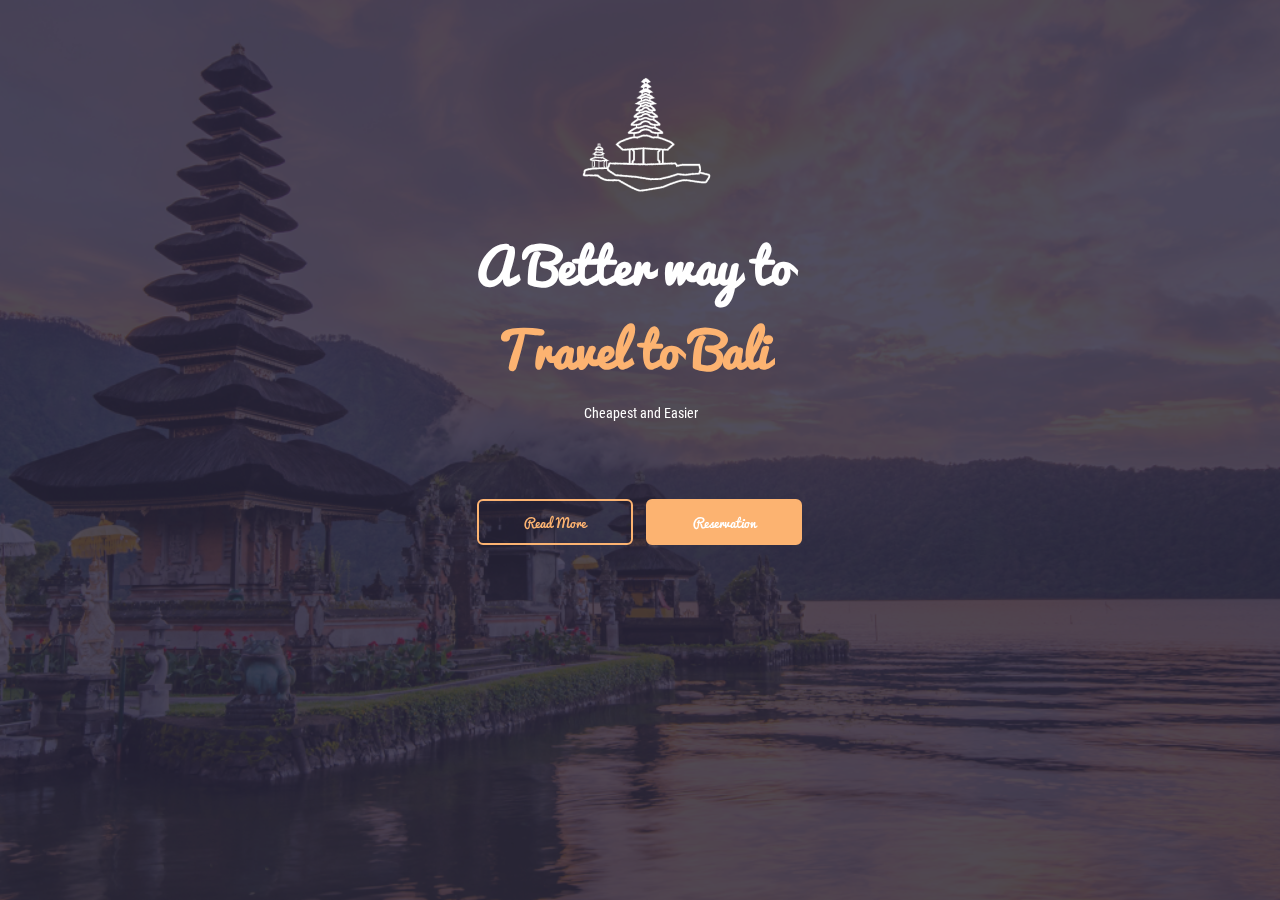
<file: index.html>
<!DOCTYPE html>
<html>
<head>
	<meta charset="utf-8">
	<title>Homepage</title>
	<link rel="stylesheet" href="style.css">

</head>
<body class="homepage">
	<div id="box1">
		<img src="source/IconBali.png" class="icon">
		<h1 class="h1_homepage"> A Better way to <br><span>Travel to Bali</span></h1>
		<p class="p_homepage">Cheapest and Easier</p>
		<br>
		<a href="about.html"><button type="submit" class="b_about">Read More</button></a>
		<a href="reservation.html"><button type="submit" class="b_reservation">Reservation</button></a>
	</div>
</body>
</html>
</file>
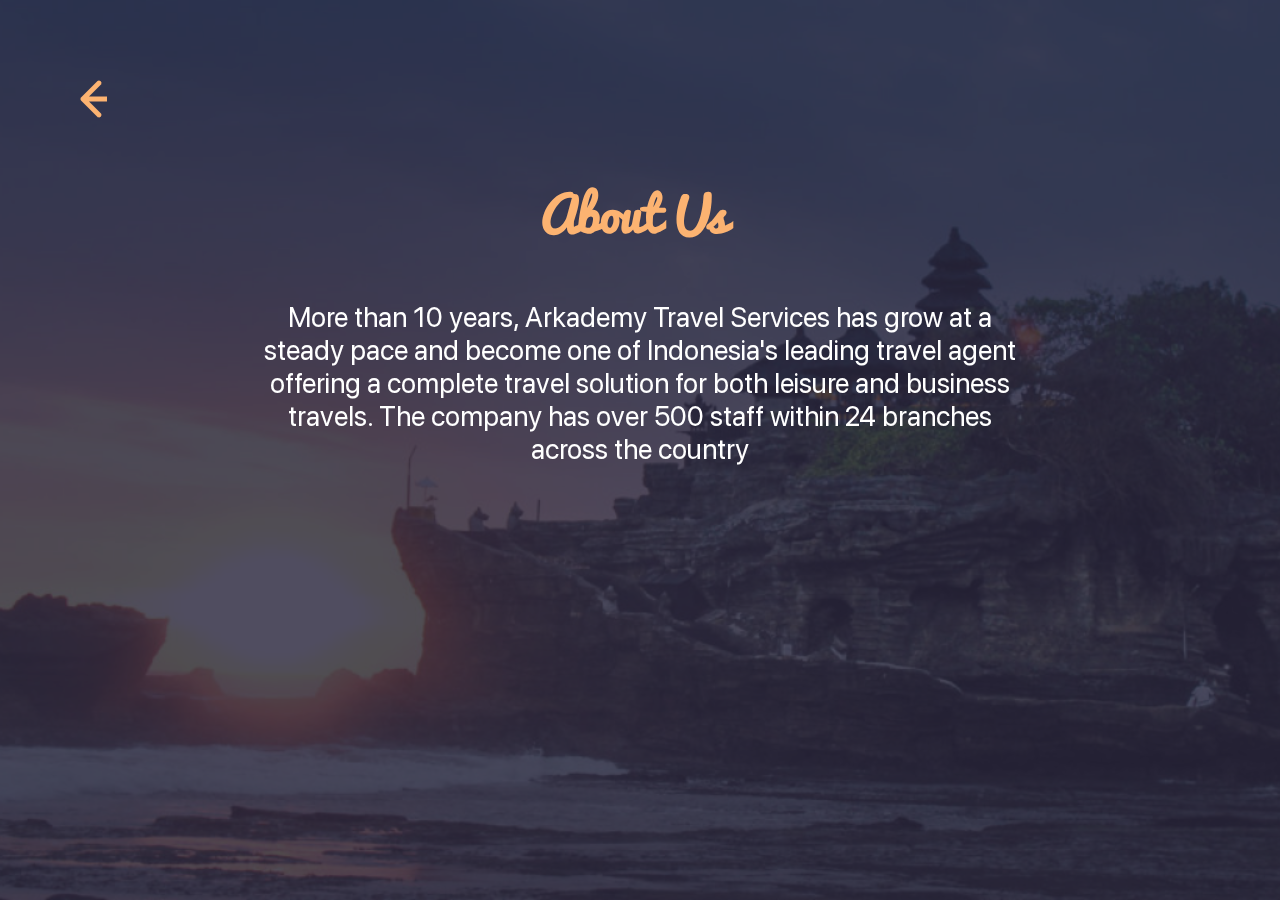
<file: about.html>
<!DOCTYPE html>
<html>
<head>
	<meta charset="utf-8">
	<title>About</title>
	<link rel="stylesheet" href="style.css">
</head>
<body class="about">
	<div id="box1">
		<a class="back" href="index.html"><img src="source/Back.png"></a>
		<h1 class="h1_about">About Us</h1>
		<p class="p_about">More than 10 years, Arkademy Travel Services has grow at a steady pace and become one of Indonesia's leading travel agent offering a complete travel solution for both leisure and business travels. The company has over 500 staff within 24 branches across the country</p>
	</div>
</body>
</html>
</file>
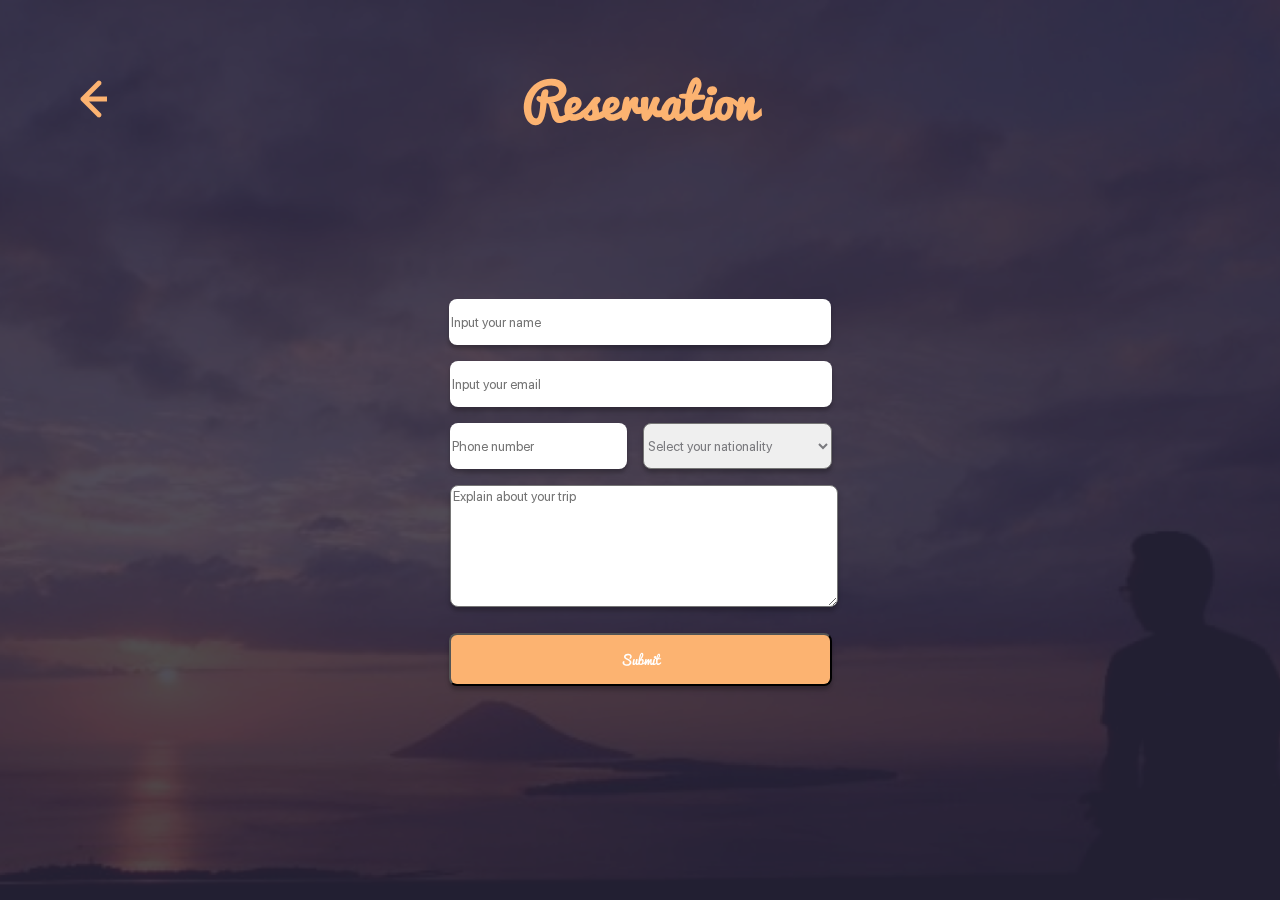
<file: reservation.html>
<!DOCTYPE html>
<html>
<head>
	<title>Reservation</title>
	<link rel="stylesheet" href="style.css">
</head>
<body class="reservation">
	<div id="box1">
		<a class="back" href="index.html"><img src="source/Back.png"></a>
		<h1 class="h1_reservation">Reservation</h1>
		<form>
			<input type="text" name="Name" class="form_name" placeholder="Input your name">
			<br>
			<input type="email" name="Email" class="form_email" placeholder="Input your email">
			<br>
			<input type="text" name="Number" class="form_number" placeholder="Phone number">
			<select class="form_nationality">
				<option selected>Select your nationality</option>
				<option>Indonesia</option>
				<option>Malaysia</option>
				<option>Australia</option>
				<option>Rusia</option>
				<option>Perancis</option>
				<option>Amerika Serikat</option>
				<option>Jepang</option>
				<option>Korea Selatan</option>
				<option>Belanda</option>
				<option>Other...</option>
			</select>
			<br>
			<textarea class="form_trip" placeholder="Explain about your trip"></textarea>
			<br>
			<button type="submit" class="form_submit">Submit</button>
		</form>
	</div>
</body>
</html>
</file>
<file: style.css>
@font-face{
	font-family: "Pacifico";
	src: url('source/Pacifico.ttf');	
}

@font-face{
	font-family: "Roboto Condensed";
	src: url('source/RobotoCondensed.ttf');	
}

@font-face{
	font-family: "SFProDisplay";
	src: url('source/SFProDisplay.ttf');	
}

body, html{
	height: 100%;
	margin: 0;
	padding: 0;
}

.homepage{
	background-image: url(source/ImageBackground.png);
	color: white;
	height: 100%;
	background-position: center;
	background-repeat: no-repeat;
	background-size: cover;
}

.about{
	background-image: url(source/bg1.png);
	color: white;
	height: 100%;
	background-position: center;
	background-repeat: no-repeat;
	background-size: cover;
}

.reservation{
	background-image: url(source/bg2.png);
	color: white;
	height: 100%;
	background-position: center;
	background-repeat: no-repeat;
	background-size: cover;
}

#box1{
	position: fixed;
	background: rgba(42, 38, 61, 0.82);
	width: 100%;
	height: 100%;
}

.icon{
	position: absolute;
	width: 165px;
	height: 165px;
	margin-left:564px;
	margin-top: 44px;
}

.h1_homepage{
	position: absolute;
	margin-left: 476px;
	margin-right: 476px;
	margin-top: 223px;
	margin-bottom: 329px;
	font-family: Pacifico;
	font-size: 48px;
	line-height: 84px;
	text-align: center;
}

.h1_homepage span{
	color: #FCB371;
}

.p_homepage{
	position: absolute;
	margin-left: 582px;
	margin-top: 405px;
	width: 117px;
	height: 16px;
	font-family: Roboto Condensed;
	font-size: 14px;
	line-height: 16px;
	text-align: center;
}

.back{
	position: absolute;
	width: 24px;
	height: 0px;
	margin-left: 80px;
	margin-top: 80px;
}

.b_about{
	position: absolute;
	width: 156px;
	height: 46px;
	margin-left: 477px;
	margin-top: 481px;
	background: transparent;
	border: 2px solid #FCB371;
	text-decoration:none;
	color: #FCB371;
	text-align: center;
	font-family: pacifico;
	border-radius: 6px;
}

.b_reservation{
	position: absolute;
	width: 156px;
	height: 46px;
	margin-left: 646px;
	margin-top: 481px;
	background: #FCB371;
	border: 2px solid #FCB371;
	text-decoration:none;
	color: white;
	text-align: center;
	font-family: pacifico;
	border-radius: 6px;
}

.h1_about{
	position: absolute;
	margin-left: 540px;
	margin-right: 541px;
	margin-top: 171px;
	margin-bottom: 465px;
	font-family: Pacifico;
	color: #FCB371;
	font-size: 48px;
	line-height: 84px;
	text-align: center;
	position: absolute;
}

.p_about{
	position: absolute;
	width: 768px;
	height: 190px;
	margin-left: 256px;
	margin-top: 301px;
	font-family: SFProDisplay;
	font-size: 28px;
	line-height: 33px;
	text-align: center;
	color: #FFFFFF;
}

.h1_reservation{
	position: absolute;
	left: 518px;
	right: 519px;
	margin-top: 58px;
	margin-bottom: 578px;

	font-family: Pacifico;
	color: #FCB371;
	font-size: 48px;
	line-height: 84px;
	text-align: center;
}

.form_name{
	position: absolute;
	width: 382px;
	height: 46px;
	left: calc(50% - 382px/2);
	top: calc(50% - 46px/2 - 128px);
	display: flex;
	flex-direction: row;
	border: none;
	box-sizing: border-box;
	box-shadow: 0px 4px 4px rgba(0, 0, 0, 0.25);
	border-radius: 8px;
	font-family: SFProDisplay;	
}

.form_email{
	position: absolute;
	width: 382px;
	height: 46px;
	left: calc(50% - 382px/2 + 0.5px);
	top: calc(50% - 46px/2 - 66px);
	display: flex;
	flex-direction: row;
	border: none;
	box-sizing: border-box;
	box-shadow: 0px 4px 4px rgba(0, 0, 0, 0.25);
	border-radius: 8px;
	font-family: SFProDisplay;
}

.form_number{
	position: absolute;
	width: 177px;
	height: 46px;
	left: calc(50% - 177px/2 - 102px);
	top: calc(50% - 46px/2 - 4px);
	display: flex;
	flex-direction: row;
	border: none;
	box-sizing: border-box;
	box-shadow: 0px 4px 4px rgba(0, 0, 0, 0.25);
	border-radius: 8px;
	font-family: SFProDisplay;
}

.form_nationality{
	position: absolute;
	width: 189px;
	height: 46px;
	left: calc(50% - 189px/2 + 97px);
	top: calc(50% - 46px/2 - 4px);
	display: flex;
	flex-direction: row;
	box-sizing: border-box;
	box-shadow: 0px 4px 4px rgba(0, 0, 0, 0.25);
	border-radius: 8px;
	color: #7a7a7e;
	font-family: SFProDisplay;
}
.form_trip{
	position: absolute;
	width: 382px;
	height: 116px;
	left: calc(50% - 382px/2 + 0.5px);
	top: calc(50% - 116px/2 + 93px);
	background: #FFFFFF;
	box-shadow: 0px 4px 4px rgba(0, 0, 0, 0.25);
	border-radius: 8px;
	font-family: SFProDisplay;
	font-size: 10pt;
}

.form_submit{
	position: absolute;
	width: 383px;
	height: 53px;
	left: calc(50% - 383px/2 + 0.5px);
	top: calc(50% - 53px/2 + 209.5px);
	background: #FCB371;
	box-shadow: 0px 4px 4px rgba(0, 0, 0, 0.25);
	color: white;
	text-align: center;
	border-radius: 8px;
	font-family: pacifico;

}
</file>
